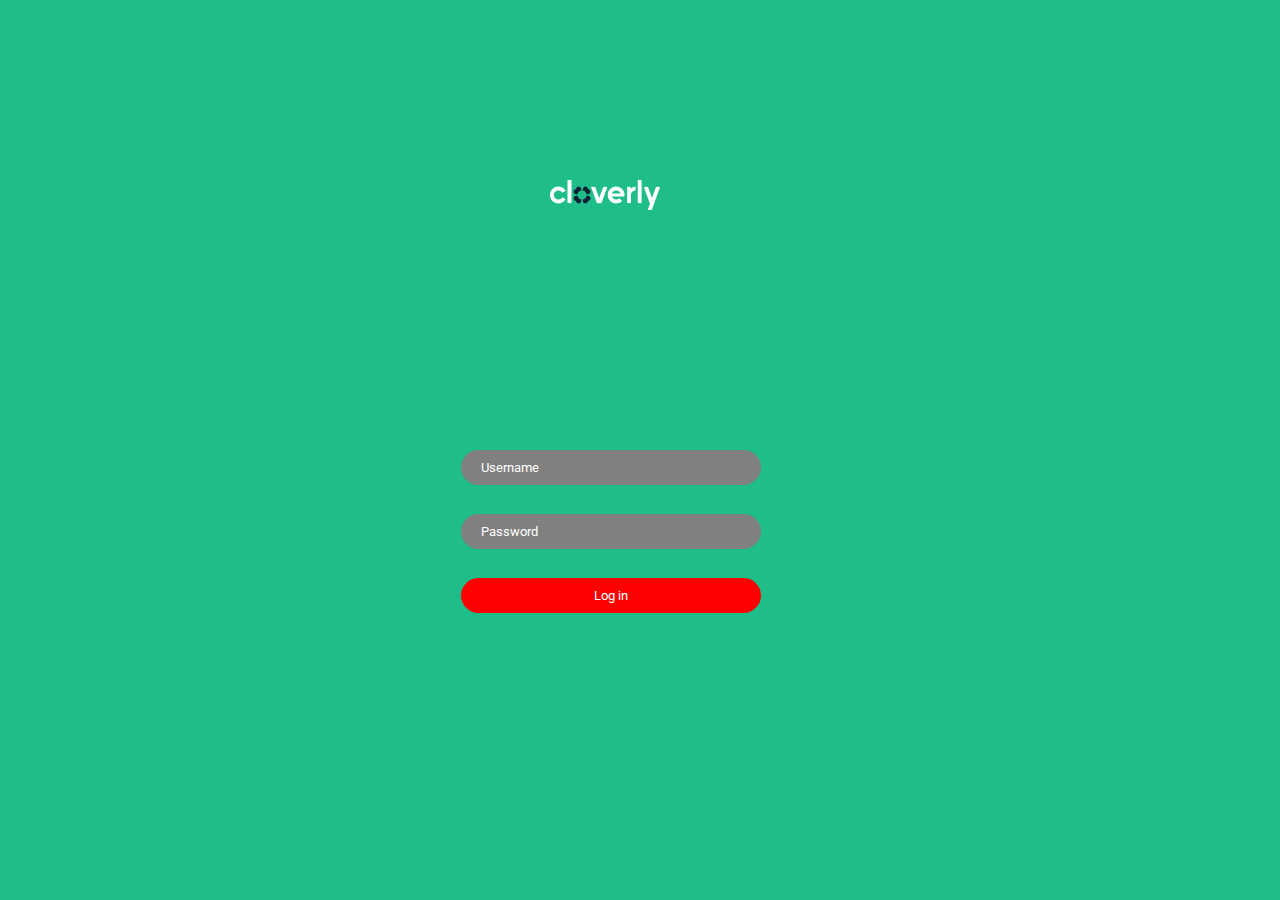
<file: index.html>
<!DOCTYPE html>
<html lang="en">
<head>
    <meta charset="UTF-8">
    <meta http-equiv="X-UA-Compatible" content="IE=edge">
    <meta name="viewport" content="width=device-width, initial-scale=1.0">
    <link rel="stylesheet" href="css/main.css">
    <title>Login</title>
</head>
<body>

    <div class="box">
        <a href="index.html"><img src="image/logo.png" alt=""></a>
    </div>
    <div class="box"> 
        <!-- <h1>Login</h1> -->
        <input class="modal" type="text" placeholder="Username">
        <input class="box_one" type="password" placeholder="Password">
        <a href="site.html"><button class="btn">Log in</button></a>
    </div>
    
</body>
    <script src="js/main.js"></script>
</html>
</file>
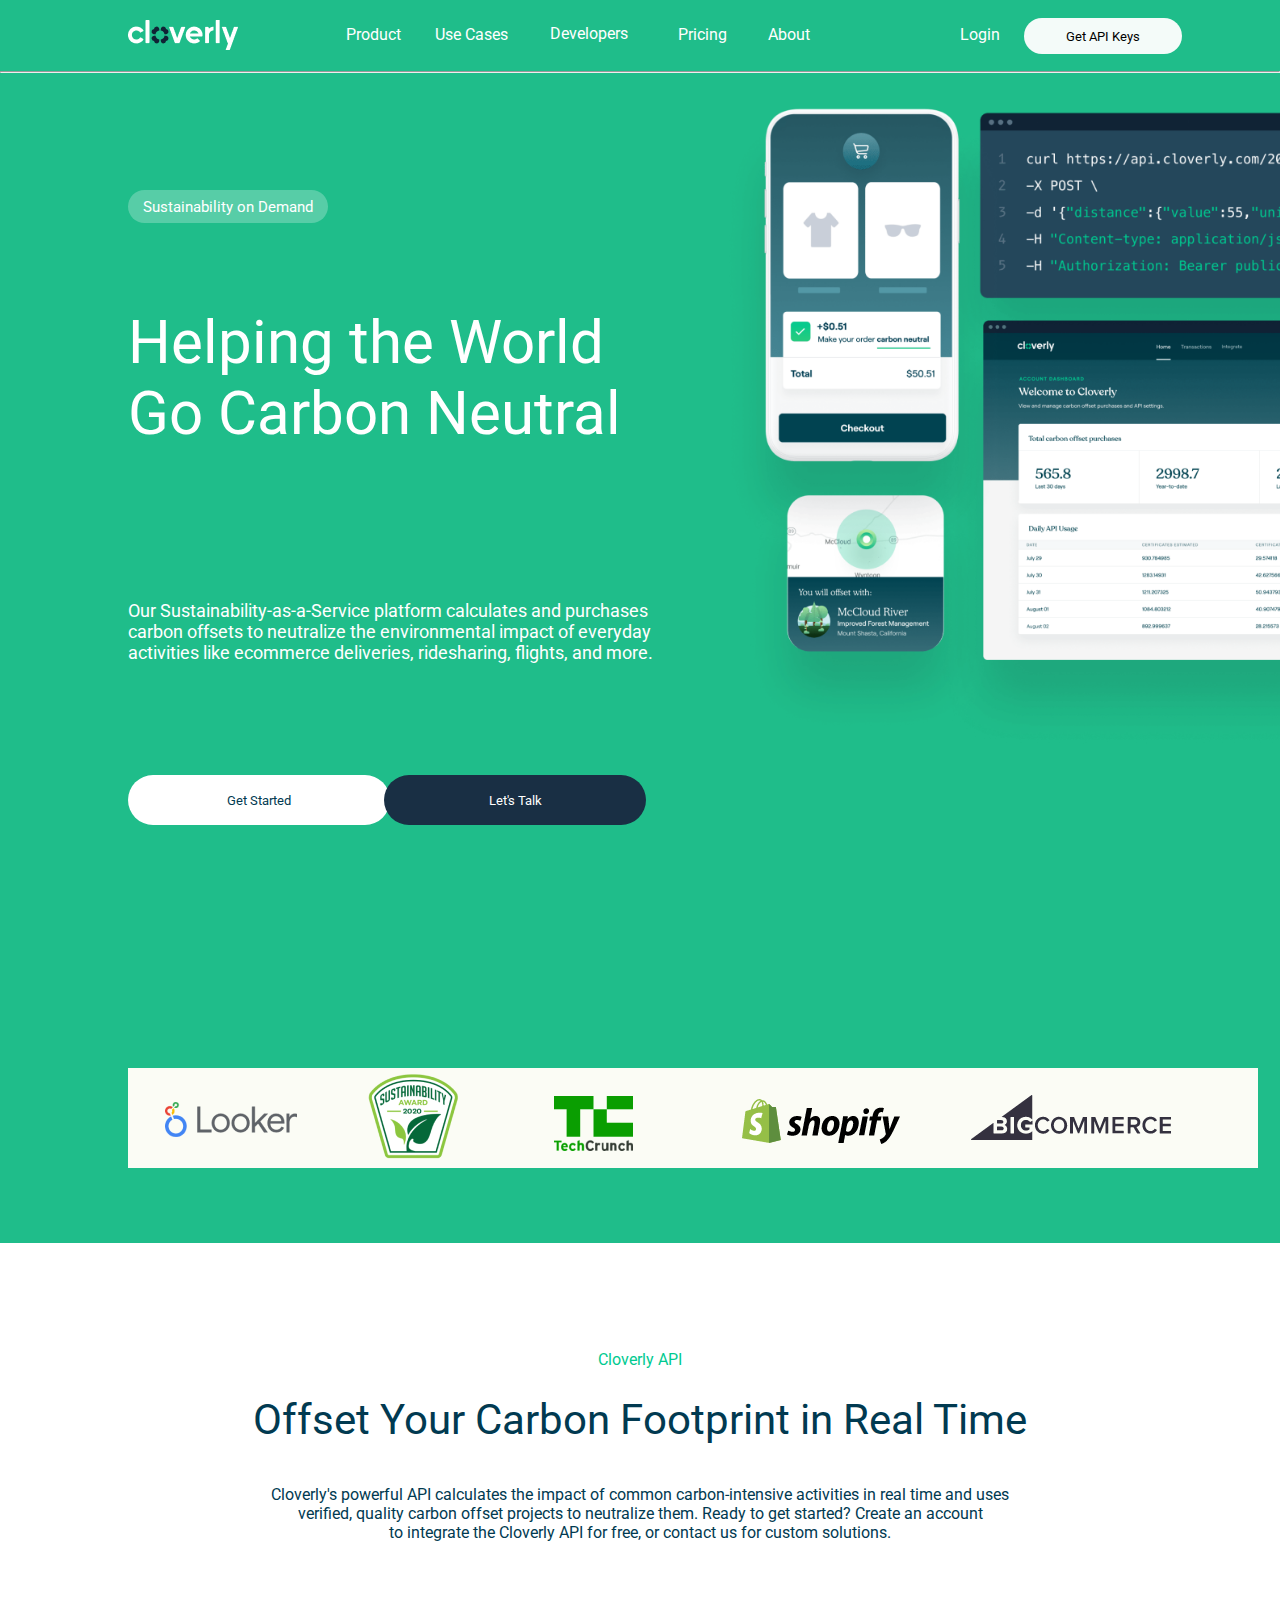
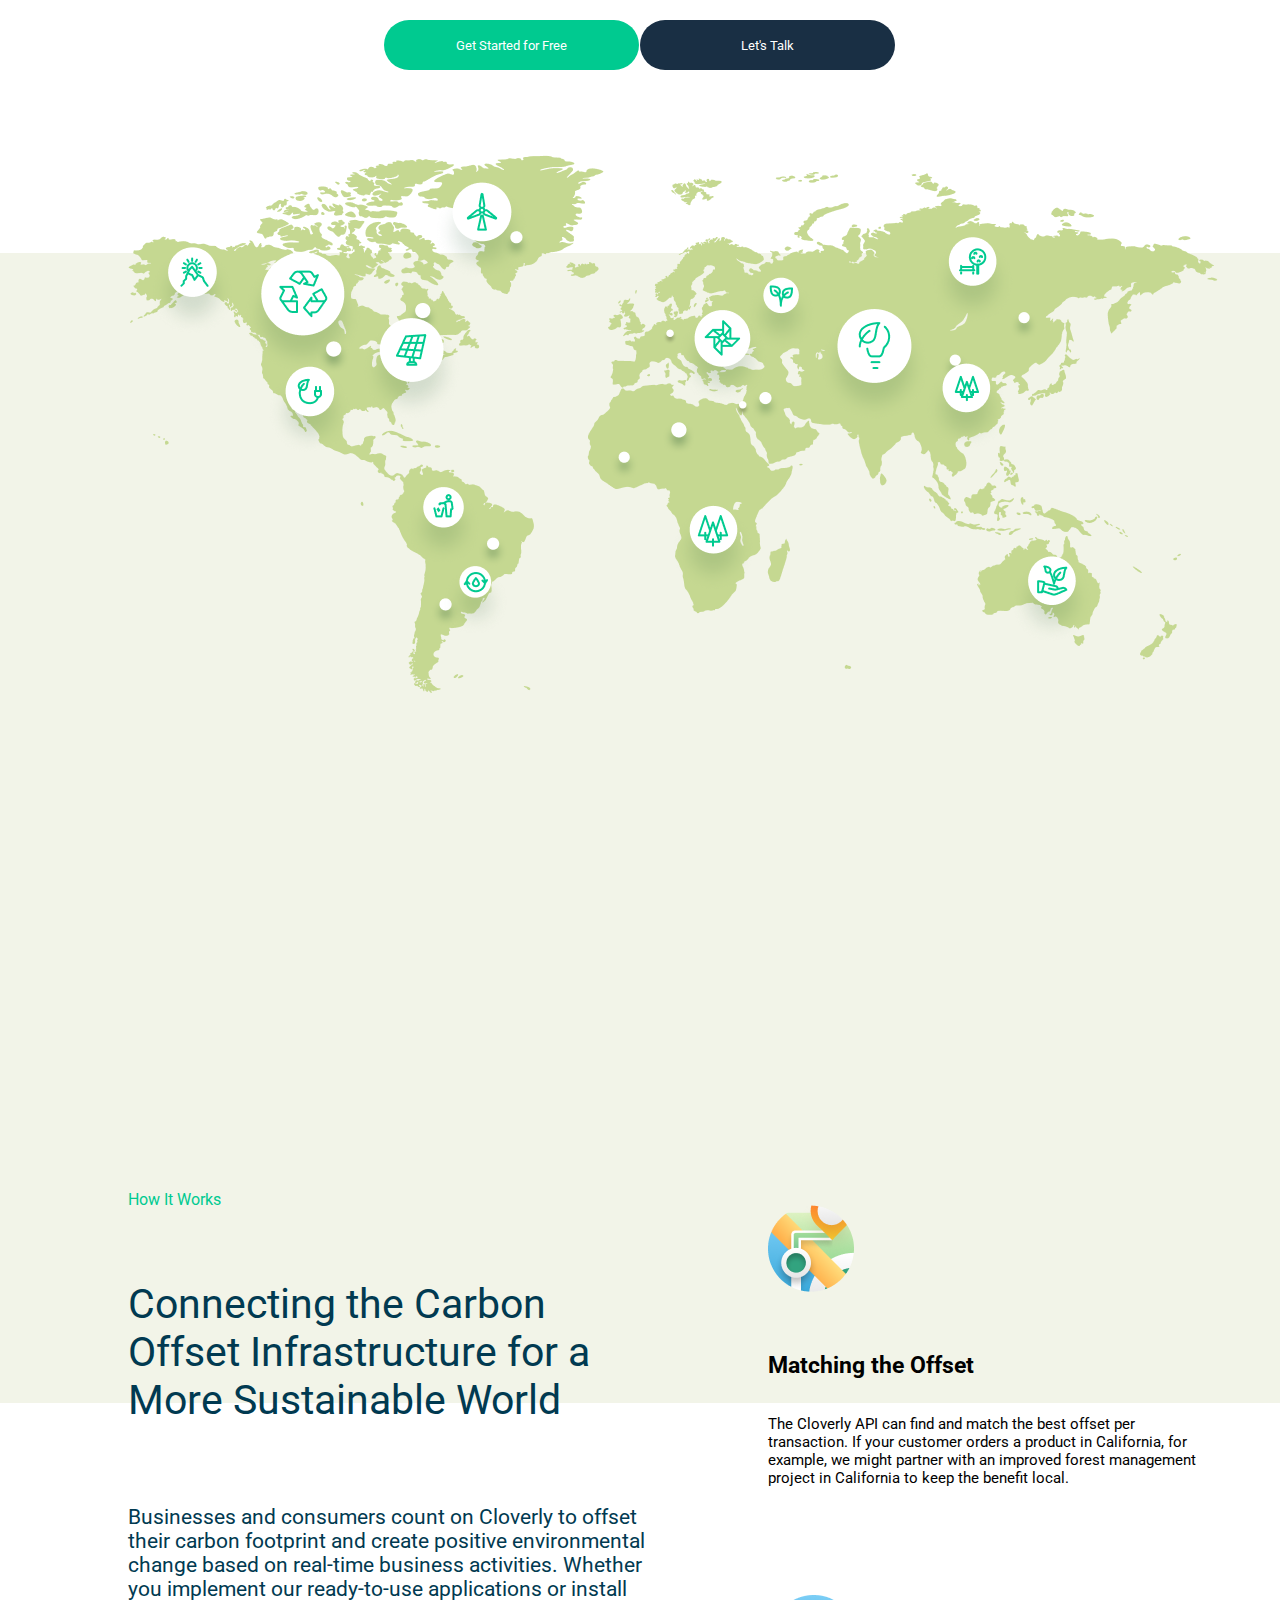
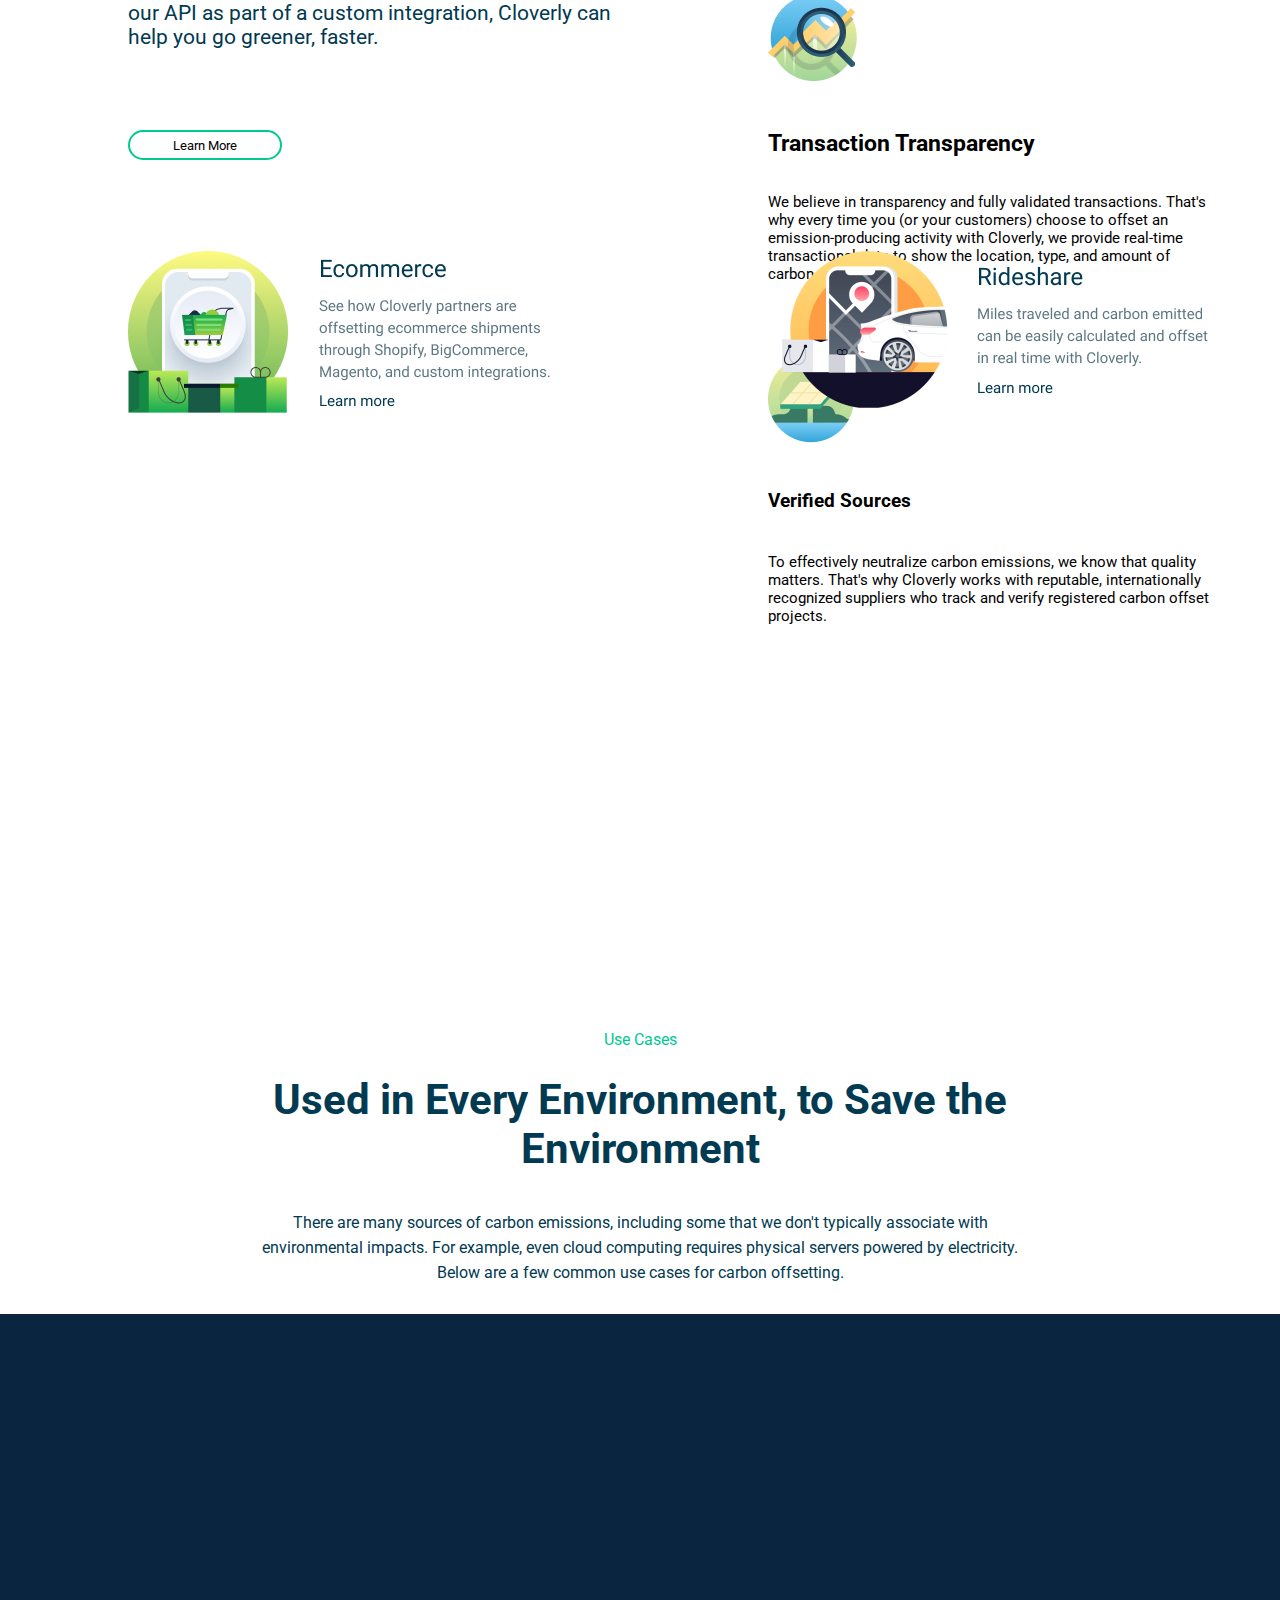
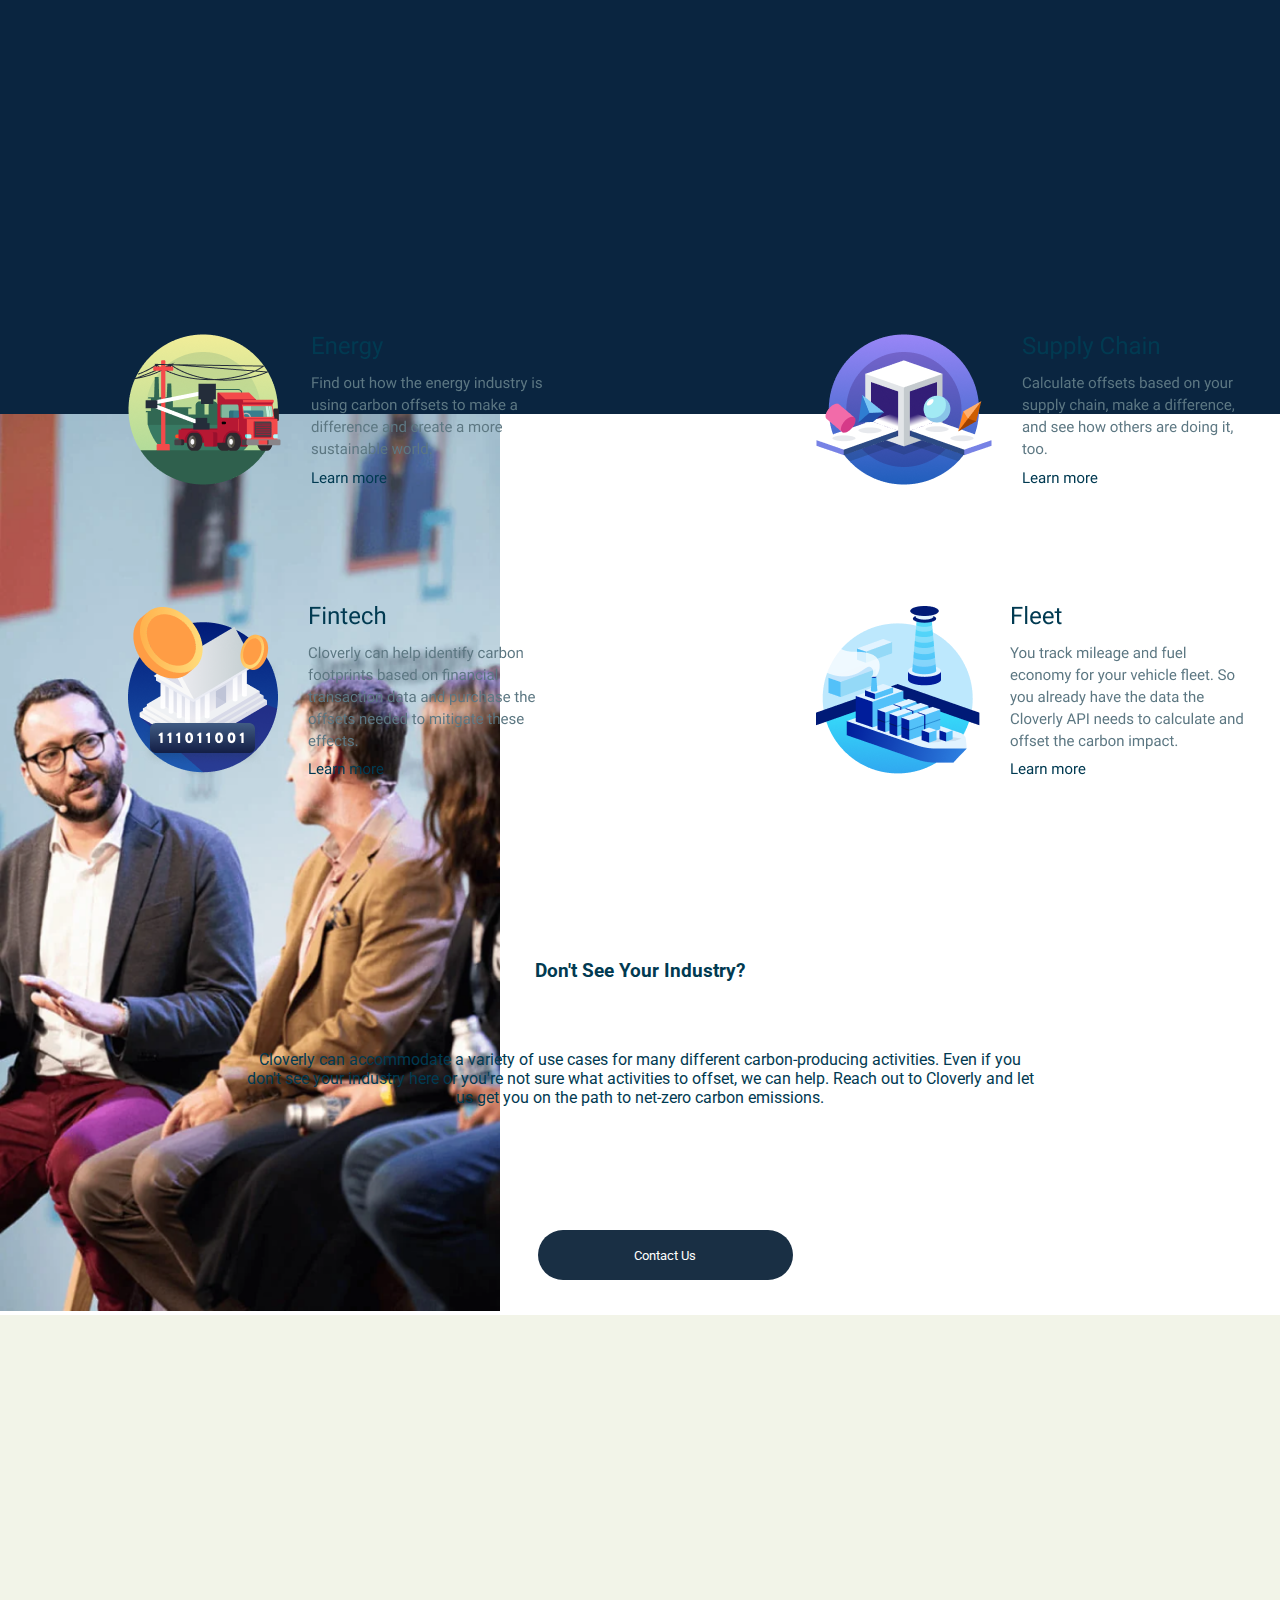
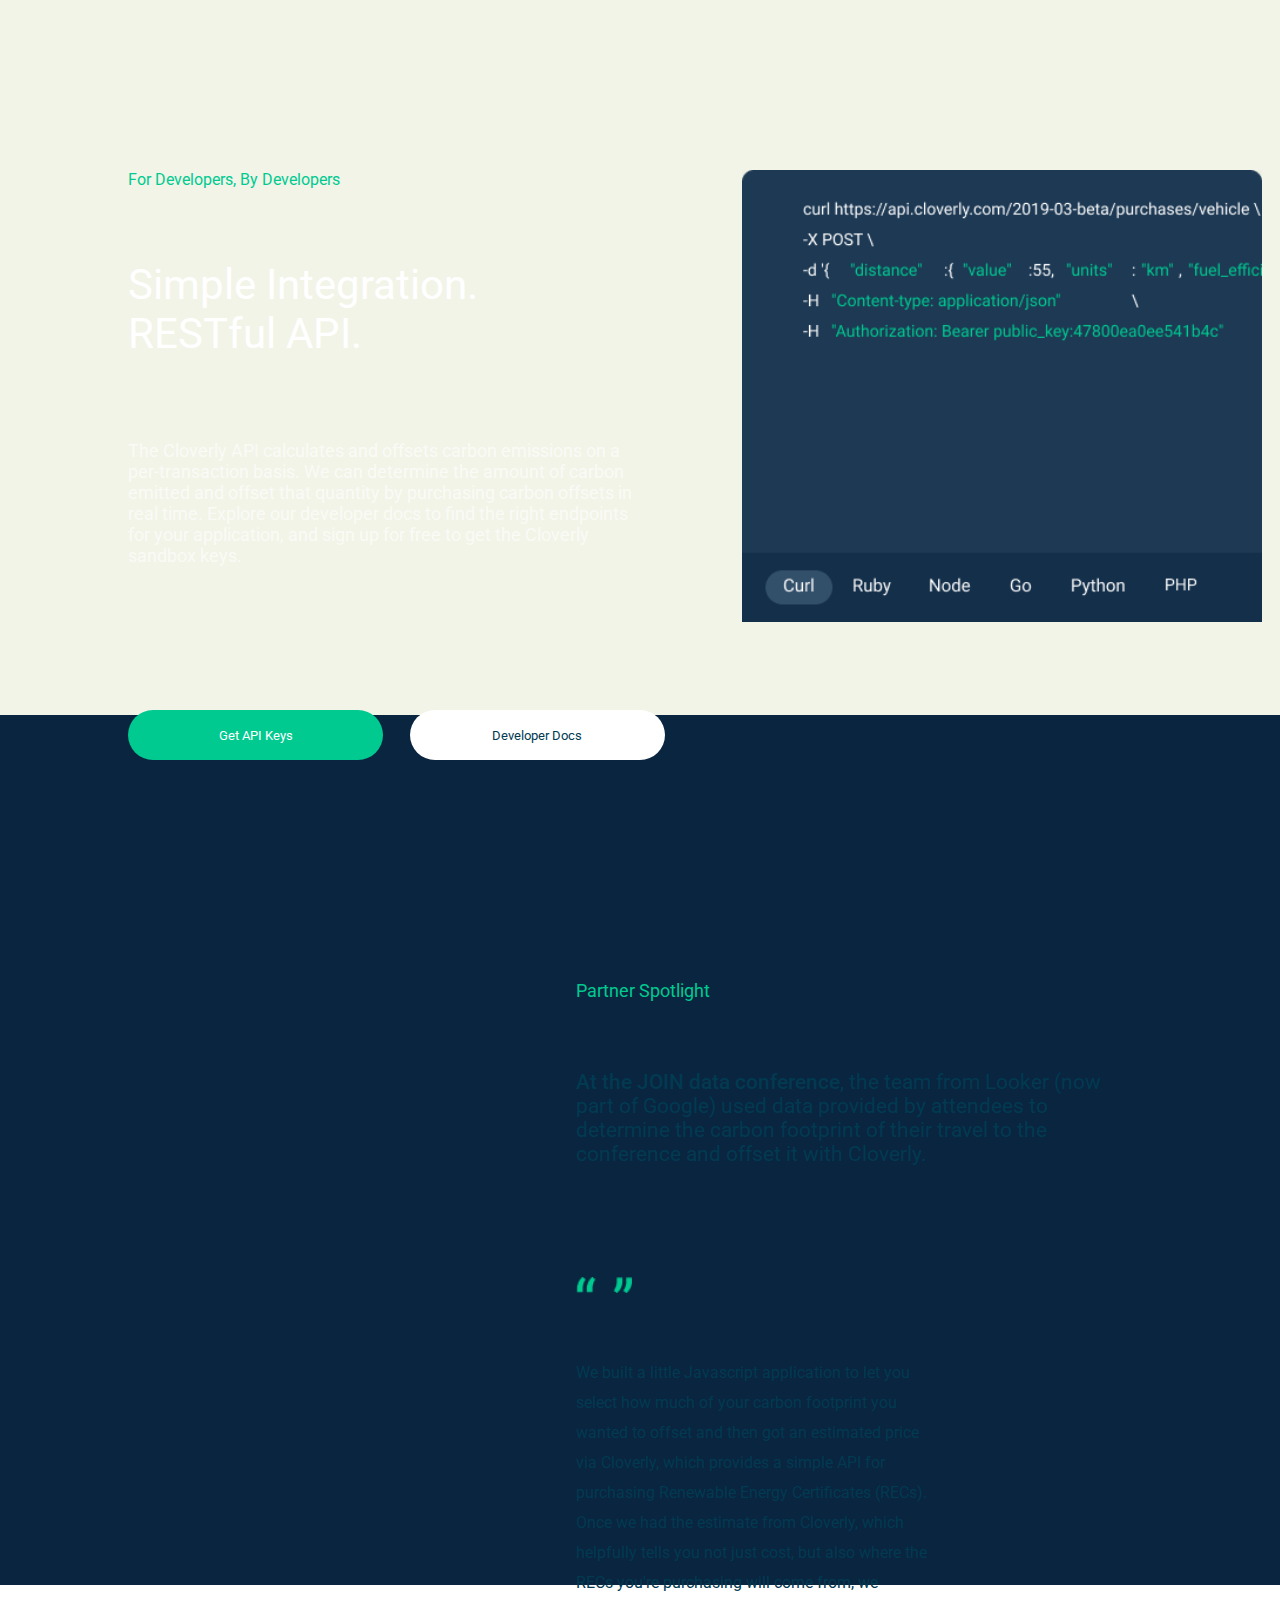
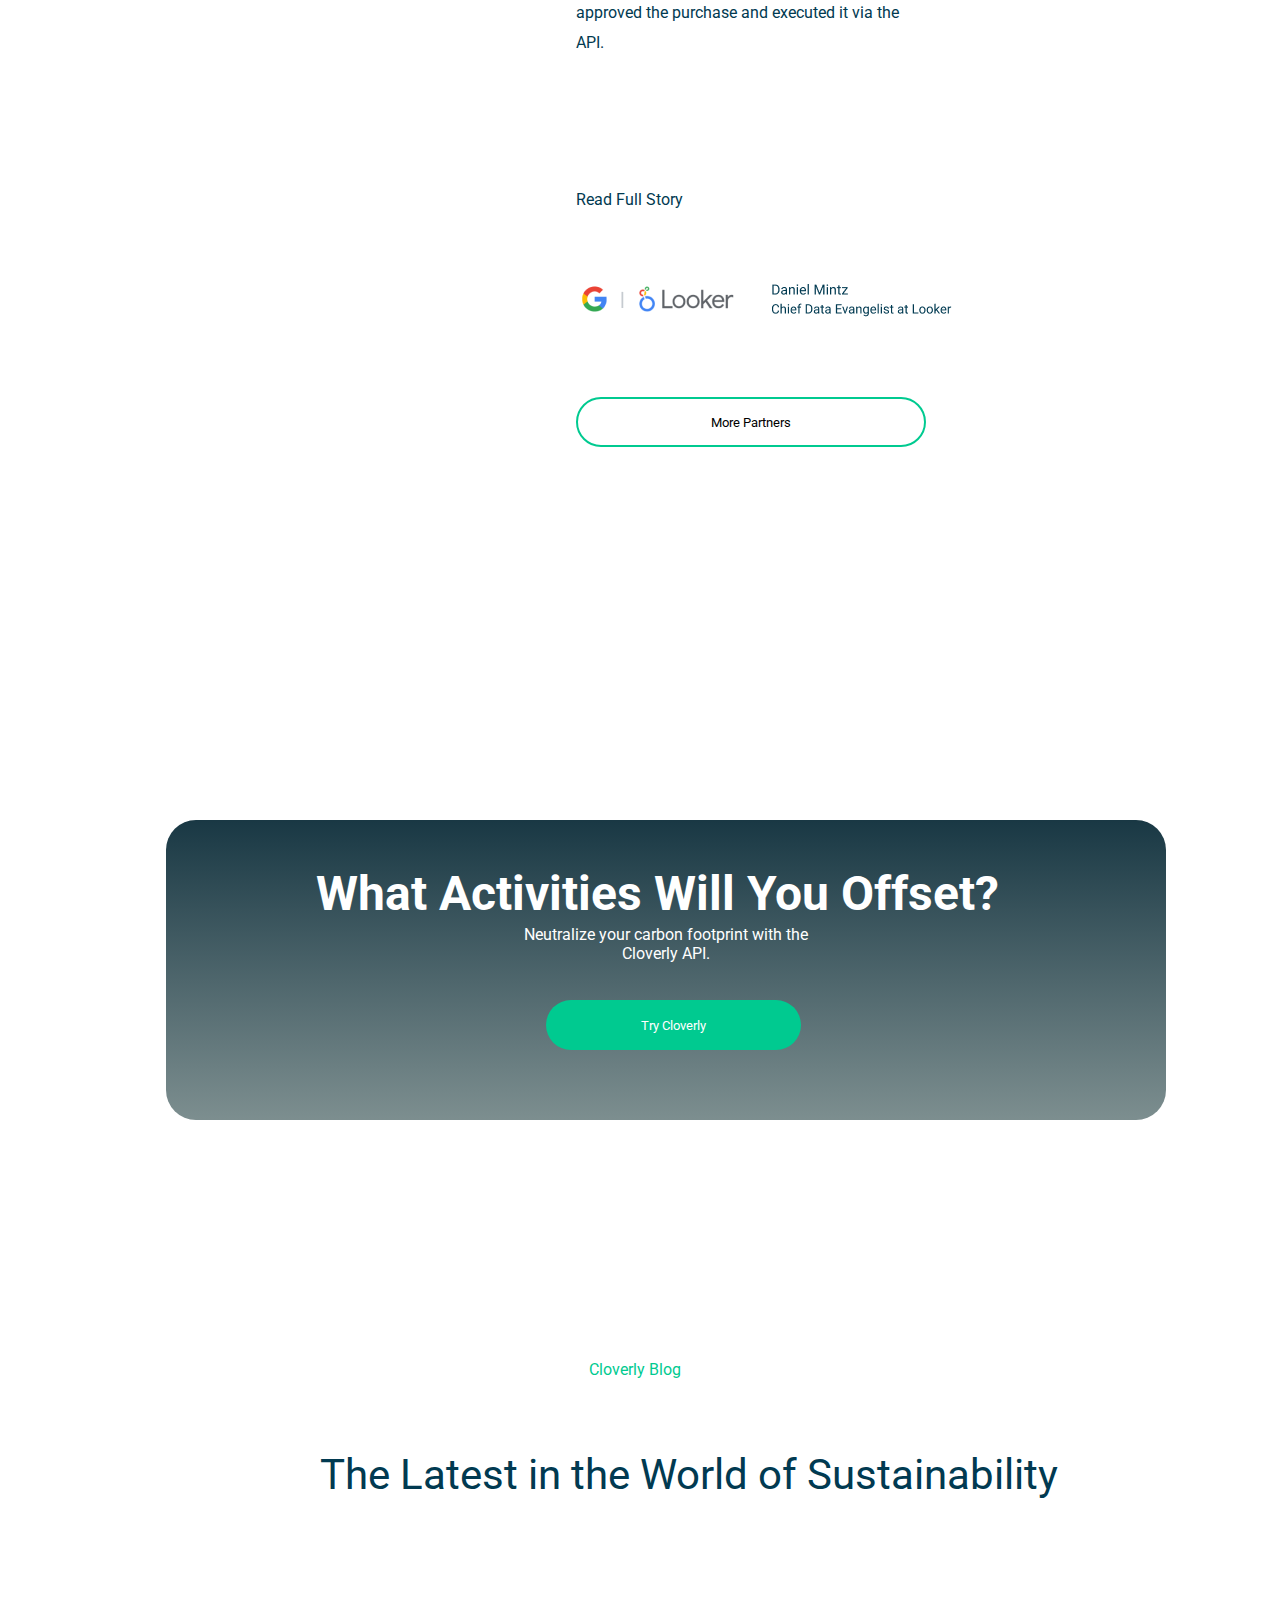
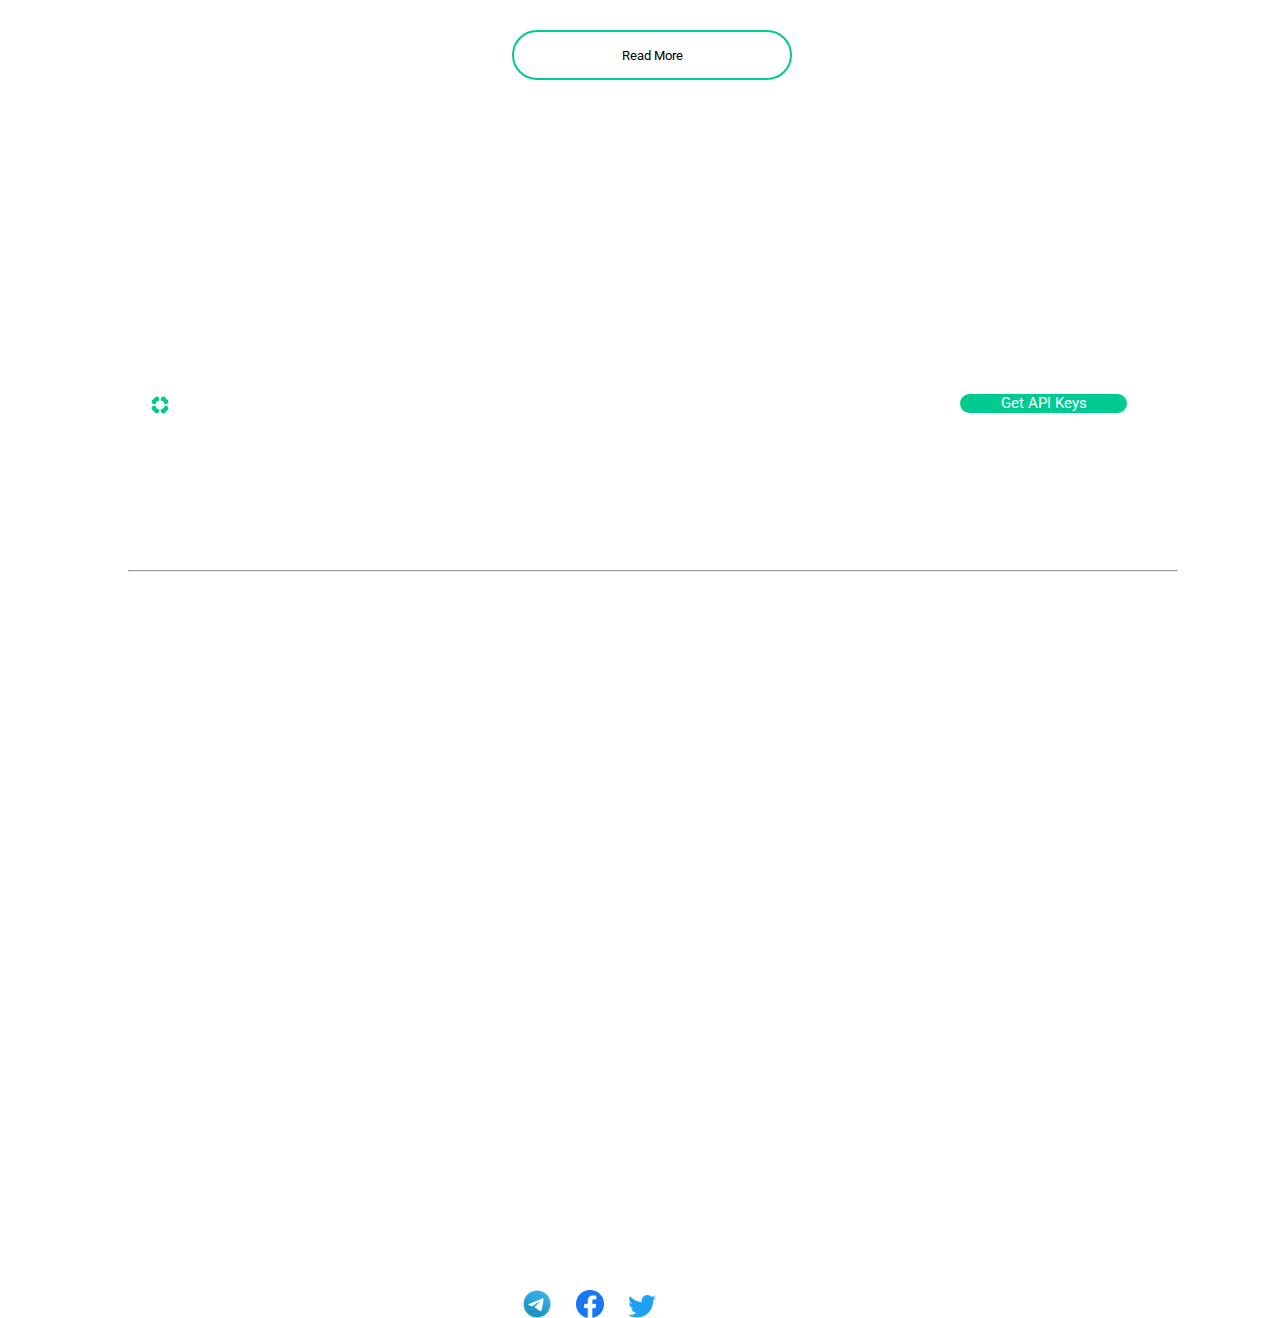
<file: site.html>
<!DOCTYPE html>
<html lang="en">
<head>
    <meta charset="UTF-8">
    <meta http-equiv="X-UA-Compatible" content="IE=edge">
    <meta name="viewport" content="width=device-width, initial-scale=1.0">
    <link rel="stylesheet" href="css/main.css">
    <title>Dowerly</title>
</head>
<body>
    <div class="container">
        <div class="navbar">
            <img src="image/logo.png" alt="">
            <a href="#"><p class="nav-link">Product</p></a>
            <a href="#"><p class="nav-link-Use">Use Cases</p></a>
            <a href="#"><p class="nav-link-Developers">Developers</p></a>
            <a href="#"><p class="nav-link-Pricing">Pricing</p></a>
            <a href="#"><p class="nav-link-About">About</p></a>
            <p style="color: #fff;" class="nav-link-login">Login</p>
            <button class="get">Get API Keys</button>
        </div>
        <hr>
        <div class="header">
            <button class="header-button">Sustainability on Demand</button>
            <h1 class="Helping">Helping the World<br>Go Carbon Neutral</h1>
            <p>Our Sustainability-as-a-Service platform calculates and purchases<br>carbon offsets to neutralize the environmental impact of everyday<br>activities like ecommerce deliveries, ridesharing, flights, and more.</p>
            <button class="Started">Get Started</button>
            <button class="Talk">Let's Talk</button>
            <img class="phone" src="image/phone.png" alt="">
            <img class="logo" src="image/logos.png" alt="">
        </div>
        <div class="map-section">
            <p class="Cloverly">Cloverly API</p>
            <h2 class="Offset">Offset Your Carbon Footprint in Real Time</h2>
            <p class="powerful">Cloverly's powerful API calculates the impact of common carbon-intensive activities in real time and uses<br>verified, quality carbon offset projects to neutralize them. Ready to get started? Create an account<br>to integrate the Cloverly API for free, or contact us for custom solutions.</p>
            <button class="Get">Get Started for Free</button>
            <button class="Talk">Let's Talk</button>
            <img class="map" src="image/map.png" alt="">
        </div>  
        <div class="main_section">
            <p class="How">How It Works</p>
            <h1 class="Connecting">Connecting the Carbon<br>Offset Infrastructure for a<br>More Sustainable World</h1>
            <h6 class="Businesses">Businesses and consumers count on Cloverly to offset<br>their carbon footprint and create positive environmental<br>change based on real-time business activities. Whether<br>you implement our ready-to-use applications or install<br>our API as part of a custom integration, Cloverly can<br>help you go greener, faster.</h6>
            <button>Learn More</button>
            <div class="box">
                <img class="logo" src="image/logo-main-section.png" alt="">
                <h3 class="Matching">Matching the Offset</h3>
                <p class="Cloverly">The Cloverly API can find and match the best offset per<br>transaction. If your customer orders a product in California, for<br>example, we might partner with an improved forest management<br>project in California to keep the benefit local.</p>
            </div>
            <div class="box_one">
                <img class="logo" src="image/sreach.png" alt="">
                <h3 class="Matching">Transaction Transparency</h3>
                <p class="Cloverly">We believe in transparency and fully validated transactions. That's<br>why every time you (or your customers) choose to offset an<br>emission-producing activity with Cloverly, we provide real-time<br>transactional data to show the location, type, and amount of<br>carbon offset.</p>
            </div>
            <div class="box_two">
                <img class="logo" src="image/energy.png" alt="">
                <h3 class="Matching">Verified Sources</h3>
                <p class="Cloverly">To effectively neutralize carbon emissions, we know that quality<br>matters. That's why Cloverly works with reputable, internationally<br>recognized suppliers who track and verify registered carbon offset<br>projects.</p>
            </div>
        </div> 
        <div class="logo_section">
            <p class="Use">Use Cases</p>
            <h2 class="Used">Used in Every Environment, to Save the<br>Environment</h2>
            <p class="There">There are many sources of carbon emissions, including some that we don't typically associate with<br>environmental impacts. For example, even cloud computing requires physical servers powered by electricity.<br> Below are a few common use cases for carbon offsetting.</p>
          <div class="card">
                <div class="logo-section-card">
                    <img src="image/eco.png" alt="">
                </div>
                <div class="logo-section-card-one">
                    <img src="image/ride.png" alt="">
                </div>
                <div class="card-one">
                    <div class="logo-section-card-two">
                        <img src="image/energy1.png" alt="">
                    </div>
                    <div class="logo-section-card-three">
                        <img src="image/supply.png" alt="">
                     </div>
                </div>
                <div class="card-two">
                    <div class="logo-section-four">
                        <img src="image/fligh.png" alt="">
                    </div>
                    <div class="logo-section-five">
                         <img src="image/planning.png" alt="">
                    </div>
                </div>
                <div class="card-three">
                    <div class="logo-section-six">
                        <img src="image/fintech.png" alt="">
                    </div>
                    <div class="logo-section-seven">
                        <img src="image/fleet.png" alt="">
                    </div>
                </div>
            
          </div>
          <h3 class="dont">Don't See Your Industry?</h3>
          <p class="Cloverly">Cloverly can accommodate a variety of use cases for many different carbon-producing activities. Even if you<br>don't see your industry here or you're not sure what activities to offset, we can help. Reach out to Cloverly and let<br>us get you on the path to net-zero carbon emissions.</p>
          <a href="#"><button class="contact">Contact Us</button></a>
        </div>  
        <div class="section__subititle">
            <p class="for">For Developers, By Developers</p>
            <h1 class="Simple">Simple Integration.<br>RESTful API.</h1>
            <p class="Cloverly">The Cloverly API calculates and offsets carbon emissions on a<br>per-transaction basis. We can determine the amount of carbon<br>emitted and offset that quantity by purchasing carbon offsets in<br>real time. Explore our developer docs to find the right endpoints<br>for your application, and sign up for free to get the Cloverly<br>sandbox keys.</p>
            <button class="Get">Get API Keys</button>
            <button class="Developer">Developer Docs</button>
            <img class="img" src="image/img.png" alt="">
        </div>
        <div class="section_rartner">
            <p class="Partner">Partner Spotlight</p>
            <p class="JOIN"><b>At the JOIN data conference</b>, the team from Looker (now<br>part of Google) used data provided by attendees to<br>determine the carbon footprint of their travel to the<br>conference and offset it with Cloverly.</p>
            <img class="qoshtirnoq" src="image/qoshtirnoq.png" alt="">
            <p class="built">We built a little Javascript application to let you<br>select how much of your carbon footprint you<br>wanted to offset and then got an estimated price<br>via Cloverly, which provides a simple API for<br>purchasing Renewable Energy Certificates (RECs).<br>Once we had the estimate from Cloverly, which<br>helpfully tells you not just cost, but also where the<br>RECs you're purchasing will come from, we<br>approved the purchase and executed it via the<br>API.</p>
            <a href="#"><p class="Read">Read Full Story</p></a>
            <img class="person" src="image/person.png" alt="">
            <a target="blank" href="https://www.looker.com/"><img class="google" src="image/google.png" alt=""></a>
            <button>More Partners</button>
        </div>
        <div class="section__blog">
            <div class="box_one">
                <h1 class="Activities">What Activities Will You Offset?</h1>
                <p class="Neutralize">Neutralize your carbon footprint with the<br>Cloverly API.</p>
                <button>Try Cloverly</button>
            </div>
            <p class="Cloverly">Cloverly Blog</p>
            <h2 class="Latest">The Latest in the World of Sustainability</h2>
            <a target="_blank" href="https://blog.clover.com/"><button>Read More</button></a>
        </div>
        <div class="FOOTER1"><hr>
        <h3>Contact Us</h3>
        </div>
        <div class="footer">
            <a href="#"><img class="logo" src="image/logog_footer.png" alt=""></a>
            <a target="_blank" href="login.html"><p class="login">Login</p></a>
            <a href="https://docs.clover.com/reference/getapikey"><button>Get API Keys</button></a>
            <hr>
            <div class="Product">
                <h4>Product</h4>
                <div class="text">
                    <p class="Verified1">Emission Calculations</p>
                    <p class="Verified2">Diverse Offset<br>Portfolio</p>
                    <p class="Verified3">Matching the Offset</p>
                    <p class="Verified4">Transparent Reporting</p>
                    <p class="Verified5">Flexible API<br>Integration</p>
                    <p class="Verified6">Verified Carbon<br>Offsets</p>
                </div>
            </div>
            <div class="Use__Cases">
                <h4>Use Cases</h4>
                <div class="text">
                    <p class="Fleet1">Ecommerce</p>
                    <p class="Fleet2">Rideshare</p>
                    <p class="Fleet3">Flights</p>
                    <p class="Fleet4">Enterprise Resource<br>Planning</p>
                    <p class="Fleet5">Energy</p>
                    <p class="Fleet6">Supply Chain</p>
                    <p class="Fleet7">Fintech</p>
                    <p class="Fleet8">Fleet</p>
                </div>
            </div>
            <div class="Developers">
                <h4>Developers</h4>
                <div class="text">
                    <p class="api">API Docs</p>
                    <p class="api1">Ask Cloverly</p>
                </div>
            </div>
            <div class="About">
                <h4>About</h4>
                <div class="text">
                    <p class="Contact1">How It Works</p>
                    <p class="Contact2">Offset Projects</p>
                    <p class="Contact3">Partners</p>
                    <p class="Contact4">About Us</p>
                    <p class="Contact5">Blog</p>
                    <p class="Contact6">News & Press</p>
                    <p class="Contact7">Contact</p>
                </div>
            </div>
            <a target="_blank" href="https://t.me/husanboyf"><img class="telegram" src="image/Telegram-Logo.png" alt=""></a>
            <a target="_blank" href="https://www.facebook.com/husanboy.fayzullayev.7/"><img class="facebook" src="image/facebook.png" alt=""></a>
            <a target="_blank" href="https://www.google.com/search?q=Twitter+account&oq=twitter+account&aqs=chrome.0.69i59j35i39j46i67i199i465j0i67l2j0i512l2j69i60.1196j0j7&sourceid=chrome&ie=UTF-8"><img class="twitter" src="image/twitter.webp" alt=""></a>
        </div>
    </div>
</body>
    <script src="js/main.js"></script>
</html>
</file>
<file: css/main.css>
@import url("https://fonts.googleapis.com/css2?family=Roboto:ital,wght@0,100;0,300;0,400;0,500;0,700;0,900;1,100;1,300;1,400;1,500;1,700;1,900&display=swap");
* {
  padding: 0;
  margin: 0;
  -webkit-box-sizing: border-box;
          box-sizing: border-box;
  font-family: 'Roboto';
}

.navbar {
  background: #1FBD8A;
  height: 71px;
  -webkit-box-shadow: 0px 5.69882px 9.49804px rgba(19, 40, 29, 0.098);
          box-shadow: 0px 5.69882px 9.49804px rgba(19, 40, 29, 0.098);
  border-radius: 0px;
}

.navbar img {
  position: absolute;
  left: 10%;
  top: 20px;
}

.navbar a {
  text-decoration: none;
  color: #fff;
}

.navbar .nav-link {
  position: absolute;
  color: #fff;
  left: 27%;
  top: 25px;
}

.navbar .nav-link-Developers {
  position: absolute;
  left: 43%;
  top: 24px;
}

.navbar .nav-link-Use {
  position: absolute;
  left: 34%;
  top: 25px;
}

.navbar .nav-link-Pricing {
  position: absolute;
  left: 53%;
  top: 25px;
}

.navbar .nav-link-About {
  position: absolute;
  left: 60%;
  top: 25px;
}

.navbar .nav-link-login {
  position: absolute;
  left: 75%;
  top: 25px;
}

.navbar button {
  width: 158px;
  height: 36px;
  background: #F4FBF9;
  border-radius: 50px;
  position: absolute;
  left: 80%;
  top: 18px;
  border: none;
}

.header {
  background-color: #1FBD8A;
  position: absolute;
  height: 130%;
  width: 100%;
}

.header .header-button {
  font-size: 15px;
  left: 10%;
  position: absolute;
  top: 10%;
  width: 200px;
  height: 33px;
  border: none;
  background: rgba(255, 255, 255, 0.25);
  border-radius: 33px;
  color: #fff;
}

.header .Helping {
  position: absolute;
  color: #fff;
  font-weight: 400;
  left: 10%;
  top: 20%;
  font-size: 60px;
}

.header p {
  position: absolute;
  color: #fff;
  left: 10%;
  top: 45%;
  font-size: 18px;
  font-weight: 400;
}

.header .Started {
  position: absolute;
  width: 262px;
  height: 50px;
  background: #FFFFFF;
  border-radius: 50px;
  color: #013A51;
  border: none;
  left: 10%;
  top: 60%;
}

.header .Started:hover {
  text-shadow: 2px 2px 8px #87CE7A;
  cursor: pointer;
}

.header .Started:active {
  cursor: pointer;
  -webkit-box-shadow: 0px 5px 10px 2px rgba(34, 60, 80, 0.2);
          box-shadow: 0px 5px 10px 2px rgba(34, 60, 80, 0.2);
}

.header .Talk {
  position: absolute;
  width: 262px;
  height: 50px;
  background: #192F44;
  border-radius: 50px;
  color: #fff;
  border: none;
  left: 30%;
  top: 60%;
}

.header .Talk:hover {
  text-shadow: 2px 2px 8px #87CE7A;
  cursor: pointer;
}

.header .Talk:active {
  cursor: pointer;
  -webkit-box-shadow: 0px 5px 10px 2px rgba(34, 60, 80, 0.2);
          box-shadow: 0px 5px 10px 2px rgba(34, 60, 80, 0.2);
}

.header .phone {
  position: absolute;
  left: 55.5%;
  width: 600px;
}

.header .logo {
  position: absolute;
  left: 10%;
  top: 85%;
}

.box {
  width: 100%;
  height: 50vh;
  background-color: #1FBD8A;
  -webkit-box-pack: center;
      -ms-flex-pack: center;
          justify-content: center;
  -webkit-box-align: center;
      -ms-flex-align: center;
          align-items: center;
}

.box img {
  position: absolute;
  left: 43%;
  top: 20%;
  background-color: #1FBD8A;
}

.box .card {
  border: 4px solid white;
  border-radius: 50px;
  position: absolute;
  width: 100px;
  height: 100px;
  margin-top: 10%;
  margin-left: 43%;
}

.box .card h2 {
  color: #fff;
  font-family: 'Courier New', Courier, monospace;
  margin-left: 30%;
  margin-top: 7%;
  font-size: 70px;
}

.box .modal {
  position: absolute;
  padding: 10px;
  border-radius: 50px;
  background-color: transparent;
  color: #fff;
  border: none;
  background-color: gray;
  margin-top: 0%;
  margin-left: 36%;
  width: 300px;
  padding-left: 20px;
  cursor: pointer;
}

.box h1 {
  color: #fff;
  left: 43%;
  position: absolute;
  top: 30%;
}

.box .box_one {
  position: absolute;
  border: none;
  background-color: gray;
  margin-top: 5%;
  margin-left: 36%;
  width: 300px;
  padding: 10px;
  border-radius: 50px;
  padding-left: 20px;
  cursor: pointer;
}

.box ::-webkit-input-placeholder {
  color: #fff;
}

.box :-ms-input-placeholder {
  color: #fff;
}

.box ::-ms-input-placeholder {
  color: #fff;
}

.box ::placeholder {
  color: #fff;
}

.box button {
  position: absolute;
  padding: 10px;
  width: 300px;
  border-radius: 50px;
  background-color: red;
  border: none;
  margin-top: 10%;
  margin-left: 36%;
  color: #fff;
}

.box button:hover {
  cursor: pointer;
}

.box .go {
  background-color: black;
}

.map-section {
  background-color: #FBFCF5;
  height: 500px;
}

.map-section .Cloverly {
  position: absolute;
  top: 150%;
  text-align: center;
  width: 100%;
  color: #00CA90;
}

.map-section .Offset {
  position: absolute;
  color: #013A51;
  text-align: center;
  width: 100%;
  font-weight: 400;
  font-size: 42px;
  top: 155%;
}

.map-section .powerful {
  position: absolute;
  text-align: center;
  width: 100%;
  color: #013A51;
  top: 165%;
}

.map-section .Get {
  position: absolute;
  width: 255px;
  height: 50px;
  background: #00CA90;
  border-radius: 50px;
  border: none;
  color: #fff;
  left: 30%;
  top: 180%;
}

.map-section .Talk {
  position: absolute;
  width: 255px;
  height: 50px;
  background: #192F44;
  border-radius: 50px;
  border: none;
  color: #fff;
  left: 50%;
  top: 180%;
}

.map-section .Get:hover {
  text-shadow: 2px 2px 8px #87CE7A;
  cursor: pointer;
}

.map-section .Get:active {
  cursor: pointer;
  -webkit-box-shadow: 0px 5px 10px 2px rgba(34, 60, 80, 0.2);
          box-shadow: 0px 5px 10px 2px rgba(34, 60, 80, 0.2);
}

.map-section .Talk:hover {
  text-shadow: 2px 2px 8px #87CE7A;
  cursor: pointer;
}

.map-section .Talk:active {
  cursor: pointer;
  -webkit-box-shadow: 0px 5px 10px 2px rgba(34, 60, 80, 0.2);
          box-shadow: 0px 5px 10px 2px rgba(34, 60, 80, 0.2);
}

.map-section .map {
  position: absolute;
  left: 10%;
  top: 195%;
}

.main_section {
  background: #F2F4E8;
  height: 1150px;
  margin-top: 100%;
}

.main_section .box {
  background: none;
}

.main_section .box .logo {
  position: absolute;
  top: 290%;
  left: 60%;
  top: 310%;
  background: none;
}

.main_section .box .Matching {
  position: absolute;
  font-size: 23px;
  top: 328%;
  left: 60%;
}

.main_section .box .Cloverly {
  font-size: 15px;
  position: absolute;
  top: 287%;
  top: 335%;
  left: 60%;
}

.main_section .box_one .logo {
  position: absolute;
  top: 355%;
  left: 60%;
}

.main_section .box_one .Matching {
  font-size: 23px;
  top: 370%;
  position: absolute;
  left: 60%;
}

.main_section .box_one .Cloverly {
  position: absolute;
  font-size: 15px;
  top: 377%;
  position: absolute;
  left: 60%;
}

.main_section .box_two .logo {
  position: absolute;
  left: 60%;
  top: 395%;
}

.main_section .box_two .Matching {
  position: absolute;
  left: 60%;
  top: 410%;
}

.main_section .box_two .Cloverly {
  position: absolute;
  top: 417%;
  left: 60%;
  font-size: 15px;
}

.main_section .How {
  position: absolute;
  top: 310%;
  left: 10%;
  color: #00CA90;
}

.main_section .Connecting {
  position: absolute;
  font-weight: 400;
  color: #013A51;
  top: 320%;
  left: 10%;
  font-size: 41px;
}

.main_section .Businesses {
  position: absolute;
  color: #013A51;
  font-weight: 400;
  font-size: 21px;
  left: 10%;
  top: 345%;
}

.main_section button {
  width: 154px;
  height: 30px;
  border: 2px solid #00CA90;
  border-radius: 50px;
  left: 10%;
  top: 370%;
  position: absolute;
  background-color: transparent;
}

.main_section button:hover {
  text-shadow: 2px 2px 10px #000;
  cursor: pointer;
}

.main_section button:active {
  cursor: pointer;
  -webkit-box-shadow: 0px 5px 10px 2px #00CA90;
          box-shadow: 0px 5px 10px 2px #00CA90;
}

.main_section .img-text {
  position: absolute;
  width: 400px;
  top: 310%;
  left: 60%;
}

.logo_section .Use {
  position: absolute;
  top: 470%;
  color: #00CA90;
  text-align: center;
  width: 100%;
}

.logo_section .Used {
  position: absolute;
  width: 100%;
  text-align: center;
  font-weight: 400px;
  font-size: 42px;
  color: #013A51;
  top: 475%;
}

.logo_section .There {
  position: absolute;
  width: 100%;
  text-align: center;
  color: #013A51;
  top: 490%;
  line-height: 25px;
}

.logo_section .card {
  display: -webkit-box;
  display: -ms-flexbox;
  display: flex;
  margin-left: 10%;
  margin-top: 35%;
}

.logo_section .card .logo-section-card-one {
  position: absolute;
  left: 61%;
}

.logo_section .card .card-one {
  display: -webkit-box;
  display: -ms-flexbox;
  display: flex;
  position: absolute;
  top: 570%;
}

.logo_section .card .card-one .logo-section-card-three {
  position: absolute;
  left: 155%;
}

.logo_section .card .card-two {
  position: absolute;
  display: none;
  top: 540%;
}

.logo_section .card .card-two .logo-section-five {
  position: absolute;
  left: 160%;
}

.logo_section .card .card-three {
  position: absolute;
  top: 600%;
  display: -webkit-box;
  display: -ms-flexbox;
  display: flex;
}

.logo_section .card .card-three .logo-section-seven {
  position: absolute;
  left: 155%;
}

.logo_section .dont {
  color: #013A51;
  text-align: center;
  position: absolute;
  width: 100%;
  top: 640%;
}

.logo_section .Cloverly {
  position: absolute;
  text-align: center;
  width: 100%;
  color: #013A51;
  top: 650%;
}

.logo_section button {
  width: 255px;
  height: 50px;
  background: #192F44;
  border-radius: 50px;
  color: #fff;
  border: none;
  position: absolute;
  left: 42%;
  top: 670%;
}

.logo_section button:hover {
  text-shadow: 2px 2px 8px #87CE7A;
  cursor: pointer;
}

.logo_section button:active {
  cursor: pointer;
  -webkit-box-shadow: 0px 5px 10px 2px rgba(34, 60, 80, 0.2);
          box-shadow: 0px 5px 10px 2px rgba(34, 60, 80, 0.2);
}

.section__subititle {
  background: url(../image/background.png);
  height: 700px;
  margin-top: 70%;
}

.section__subititle .for {
  position: absolute;
  color: #00CA90;
  left: 10%;
  top: 730%;
}

.section__subititle .Simple {
  position: absolute;
  color: #fff;
  font-weight: 400;
  font-size: 42px;
  left: 10%;
  top: 740%;
}

.section__subititle .Cloverly {
  position: absolute;
  left: 10%;
  color: rgba(255, 255, 255, 0.65);
  top: 760%;
  font-size: 18px;
}

.section__subititle .Get {
  position: absolute;
  left: 10%;
  width: 255px;
  height: 50px;
  border-radius: 50px;
  background-color: #00CA90;
  color: #fff;
  border: none;
  top: 790%;
}

.section__subititle .Get:hover {
  text-shadow: 2px 2px 8px #87CE7A;
  cursor: pointer;
}

.section__subititle .Get:active {
  cursor: pointer;
  -webkit-box-shadow: 0px 5px 10px 2px rgba(19, 33, 44, 0.2);
          box-shadow: 0px 5px 10px 2px rgba(19, 33, 44, 0.2);
}

.section__subititle .Developer {
  background-color: #FFFFFF;
  width: 255px;
  height: 50px;
  position: absolute;
  border-radius: 50px;
  color: #013A51;
  border: none;
  left: 32%;
  top: 790%;
}

.section__subititle .Developer:hover {
  text-shadow: 2px 2px 8px #87CE7A;
  cursor: pointer;
}

.section__subititle .Developer:active {
  cursor: pointer;
  -webkit-box-shadow: 0px 5px 10px 2px rgba(34, 60, 80, 0.2);
          box-shadow: 0px 5px 10px 2px rgba(34, 60, 80, 0.2);
}

.section__subititle .img {
  position: absolute;
  left: 58%;
  top: 730%;
  width: 520px;
}

.section_rartner .person {
  width: 500px;
}

.section_rartner .Partner {
  position: absolute;
  left: 45%;
  top: 820%;
  color: #00CA90;
  font-size: 18px;
}

.section_rartner .JOIN {
  position: absolute;
  font-size: 21px;
  top: 830%;
  left: 45%;
  color: #013A51;
}

.section_rartner .JOIN b {
  font-weight: 500;
}

.section_rartner .qoshtirnoq {
  position: absolute;
  top: 853%;
  left: 45%;
  width: 56px;
}

.section_rartner .built {
  position: absolute;
  left: 45%;
  top: 862%;
  color: #013A51;
  font-size: 25xp;
  line-height: 30px;
}

.section_rartner a {
  text-decoration: none;
}

.section_rartner .Read {
  position: absolute;
  left: 45%;
  top: 910%;
  color: #013A51;
}

.section_rartner .google {
  position: absolute;
  top: 920%;
  left: 44%;
}

.section_rartner button {
  width: 350px;
  height: 50px;
  border: none;
  border: 2px solid #00CA90;
  border-radius: 50px;
  background-color: transparent;
  position: absolute;
  left: 45%;
  top: 933%;
}

.section_rartner button:hover {
  text-shadow: 2px 2px 8px #87CE7A;
  cursor: pointer;
}

.section_rartner button:active {
  cursor: pointer;
  -webkit-box-shadow: 0px 5px 10px 2px rgba(19, 33, 44, 0.2);
          box-shadow: 0px 5px 10px 2px rgba(19, 33, 44, 0.2);
}

.section__blog {
  background-color: #F2F4E8;
  height: 1000px;
}

.section__blog .box_one {
  height: 300px;
  width: 1000px;
  left: 13%;
  top: 980%;
  position: absolute;
  background: -webkit-gradient(linear, left top, left bottom, from(rgba(255, 255, 255, 0)), color-stop(217.84%, #F2F4E8)), #193844;
  background: linear-gradient(180deg, rgba(255, 255, 255, 0) 0%, #F2F4E8 217.84%), #193844;
  border-radius: 30px;
}

.section__blog .box_one .Activities {
  position: absolute;
  color: #fff;
  font-size: 48px;
  left: 15%;
  top: 15%;
}

.section__blog .box_one .Neutralize {
  position: absolute;
  color: #fff;
  text-align: center;
  width: 100%;
  top: 35%;
}

.section__blog .box_one button {
  color: #fff;
  position: absolute;
  width: 255px;
  height: 50px;
  background: #00CA90;
  border-radius: 50px;
  border: none;
  left: 38%;
  top: 60%;
}

.section__blog .box_one button:hover {
  text-shadow: 2px 2px 8px #87CE7A;
  cursor: pointer;
}

.section__blog .box_one button:active {
  cursor: pointer;
  -webkit-box-shadow: 0px 5px 10px 2px rgba(19, 33, 44, 0.2);
          box-shadow: 0px 5px 10px 2px rgba(19, 33, 44, 0.2);
}

.section__blog .Cloverly {
  position: absolute;
  color: #00CA90;
  left: 46%;
  top: 1040%;
}

.section__blog .Latest {
  position: absolute;
  color: #013A51;
  left: 25%;
  top: 1050%;
  font-size: 42px;
  font-weight: 400;
}

.section__blog button {
  width: 280px;
  height: 50px;
  background: transparent;
  border: 2px solid #00CA90;
  border-radius: 50px;
  left: 40%;
  top: 1070%;
  position: absolute;
}

.section__blog button:hover {
  text-shadow: 2px 2px 8px #87CE7A;
  cursor: pointer;
}

.section__blog button:active {
  cursor: pointer;
  -webkit-box-shadow: 0px 5px 10px 2px rgba(19, 33, 44, 0.2);
          box-shadow: 0px 5px 10px 2px rgba(19, 33, 44, 0.2);
}

.FOOTER1 {
  display: none;
}

.footer {
  background: url(../image/background.png);
  height: 870px;
}

.footer a {
  text-decoration: none;
  color: #fff;
}

.footer .login {
  position: absolute;
  left: 70%;
  top: 1110%;
}

.footer .logo {
  left: 10%;
  position: absolute;
  top: 1110%;
}

.footer .logos {
  display: none;
}

.footer button {
  height: 19px;
  width: 167px;
  background: #00CA90;
  border-radius: 50px;
  color: #fff;
  font-size: 15px;
  text-align: center;
  border: none;
  position: absolute;
  top: 1110.4%;
  left: 75%;
}

.footer hr {
  width: 1050px;
  left: 10%;
  top: 1130%;
  position: absolute;
}

.footer .Product h4 {
  color: #fff;
  left: 10%;
  position: absolute;
  letter-spacing: 2.6px;
  text-transform: uppercase;
  color: rgba(255, 255, 255, 0.75);
  top: 1135%;
}

.footer .Product .text {
  font-size: 14px;
}

.footer .Product .text .Verified1 {
  color: #FFFFFF;
  left: 10%;
  position: absolute;
  top: 1143%;
}

.footer .Product .text .Verified2 {
  color: #FFFFFF;
  left: 10%;
  position: absolute;
  top: 1150%;
}

.footer .Product .text .Verified3 {
  color: #FFFFFF;
  left: 10%;
  position: absolute;
  top: 1160%;
}

.footer .Product .text .Verified4 {
  color: #FFFFFF;
  left: 10%;
  position: absolute;
  top: 1169%;
}

.footer .Product .text .Verified5 {
  color: #FFFFFF;
  left: 10%;
  position: absolute;
  top: 1180%;
}

.footer .Product .text .Verified6 {
  color: #FFFFFF;
  left: 10%;
  position: absolute;
  top: 1190%;
}

.footer .Use__Cases .telegram {
  display: none;
}

.footer .Use__Cases h4 {
  position: absolute;
  left: 30%;
  top: 1135%;
  letter-spacing: 2.6px;
  text-transform: uppercase;
  color: rgba(255, 255, 255, 0.75);
}

.footer .Use__Cases .text {
  font-size: 14px;
}

.footer .Use__Cases .text .Fleet1 {
  color: #FFFFFF;
  position: absolute;
  top: 1143%;
  left: 30%;
}

.footer .Use__Cases .text .Fleet2 {
  color: #FFFFFF;
  left: 30%;
  position: absolute;
  top: 1151%;
}

.footer .Use__Cases .text .Fleet3 {
  color: #FFFFFF;
  position: absolute;
  top: 1160%;
  left: 30%;
}

.footer .Use__Cases .text .Fleet4 {
  color: #FFFFFF;
  left: 30%;
  position: absolute;
  top: 1169%;
}

.footer .Use__Cases .text .Fleet5 {
  color: #FFFFFF;
  left: 30%;
  position: absolute;
  top: 1180%;
}

.footer .Use__Cases .text .Fleet6 {
  color: #FFFFFF;
  left: 30%;
  position: absolute;
  top: 1187%;
}

.footer .Use__Cases .text .Fleet7 {
  position: absolute;
  left: 30%;
  top: 1193%;
  color: #FFFFFF;
}

.footer .Use__Cases .text .Fleet8 {
  position: absolute;
  left: 30%;
  top: 1200%;
  color: #FFFFFF;
}

.footer .Developers h4 {
  position: absolute;
  left: 48%;
  top: 1135%;
  letter-spacing: 2.6px;
  text-transform: uppercase;
  color: rgba(255, 255, 255, 0.75);
}

.footer .Developers .text {
  font-size: 14px;
}

.footer .Developers .text .api {
  color: #FFFFFF;
  position: absolute;
  top: 1143%;
  left: 48%;
}

.footer .Developers .text .api1 {
  color: #FFFFFF;
  left: 48%;
  position: absolute;
  top: 1151%;
}

.footer .About h4 {
  position: absolute;
  left: 68%;
  top: 1135%;
  letter-spacing: 2.6px;
  text-transform: uppercase;
  color: rgba(255, 255, 255, 0.75);
}

.footer .About .text {
  font-size: 14px;
}

.footer .About .text .Contact1 {
  color: #FFFFFF;
  left: 68%;
  position: absolute;
  top: 1143%;
}

.footer .About .text .Contact2 {
  color: #FFFFFF;
  left: 68%;
  position: absolute;
  top: 1150%;
}

.footer .About .text .Contact3 {
  color: #FFFFFF;
  left: 68%;
  position: absolute;
  top: 1160%;
}

.footer .About .text .Contact4 {
  color: #FFFFFF;
  left: 68%;
  position: absolute;
  top: 1169%;
}

.footer .About .text .Contact5 {
  color: #FFFFFF;
  left: 68%;
  position: absolute;
  top: 1180%;
}

.footer .About .text .Contact6 {
  color: #FFFFFF;
  left: 68%;
  position: absolute;
  top: 1190%;
}

.footer .About .text .Contact7 {
  color: #FFFFFF;
  left: 68%;
  position: absolute;
  top: 1197%;
}

.footer .telegram {
  position: absolute;
  width: 50px;
  top: 1210%;
  left: 40%;
}

.footer .facebook {
  position: absolute;
  width: 28px;
  top: 1210%;
  left: 45%;
}

.footer .twitter {
  position: absolute;
  width: 30px;
  top: 1210.5%;
  left: 49%;
}

@media (max-width: 600px) {
  .container {
    width: 100%;
  }
  .navbar .nav-link {
    display: none;
  }
  .navbar .nav-link-Use {
    display: none;
  }
  .navbar .nav-link-Developers {
    display: none;
  }
  .navbar .nav-link-Pricing {
    display: none;
  }
  .navbar .nav-link-About {
    display: none;
  }
  .navbar .nav-link-login {
    display: -webkit-box;
    display: -ms-flexbox;
    display: flex;
  }
  .navbar button {
    display: none;
  }
  .header .header-button {
    position: absolute;
    left: 23%;
  }
  .header p {
    display: none;
  }
  .header h1 {
    text-align: center;
    margin-left: -7%;
  }
  .header .phone {
    display: none;
  }
  .header .logo {
    display: none;
  }
  .header .Started {
    position: absolute;
    top: 60%;
    left: 15%;
  }
  .header .Talk {
    position: absolute;
    top: 68%;
    left: 15%;
  }
  .map-section .Offset {
    position: absolute;
    top: 160%;
  }
  .map-section .Get {
    position: absolute;
    left: 17%;
    top: 240%;
  }
  .map-section .powerful {
    position: absolute;
    top: 200%;
  }
  .map-section .Talk {
    position: absolute;
    left: 17%;
    top: 250%;
  }
  .map-section .map {
    width: 300px;
    position: absolute;
    top: 270%;
  }
  .box {
    width: 100%;
    position: absolute;
    background-color: #1FBD8A;
    height: 100%;
  }
  .box img {
    display: block;
  }
  img {
    position: absolute;
    top: 50%;
  }
  .modal {
    position: absolute;
    left: -30%;
    top: 45%;
  }
  .box_one {
    position: absolute;
    left: -30%;
    top: 50%;
  }
  .btn {
    position: absolute;
    left: -30%;
    top: 55%;
  }
  .main_section {
    background: none;
  }
  .main_section .Connecting {
    font-size: 25px;
    text-align: center;
    font-weight: 700;
  }
  .main_section .How {
    position: absolute;
    left: 34%;
  }
  .main_section h6 {
    left: -50%;
    text-align: center;
  }
  .main_section .Businesses {
    position: absolute;
    left: 7%;
    top: 337%;
  }
  .main_section button {
    position: absolute;
    top: 385%;
    left: 30%;
  }
  .main_section .box .logo {
    position: absolute;
    left: 37%;
    top: 260%;
  }
  .main_section .box .Matching {
    position: absolute;
    left: 24%;
    top: 280%;
  }
  .main_section .box .Cloverly {
    position: absolute;
    left: 7%;
    text-align: center;
    font-size: 20px;
    top: 287%;
  }
  .main_section .box_one {
    display: none;
  }
  .main_section .box_two .logo {
    top: 470%;
    left: 38%;
  }
  .main_section .box_two .Matching {
    position: absolute;
    left: 32%;
    top: 485%;
  }
  .main_section .box_two .Cloverly {
    position: absolute;
    left: 7%;
    text-align: center;
    font-size: 20px;
    top: 490%;
  }
  .logo_section .card .Use {
    position: absolute;
  }
  .logo_section .card .Used {
    position: absolute;
    left: 10%;
  }
  .logo_section .card .logo-section-card {
    position: absolute;
    top: 620%;
    width: 150px;
    left: 0;
    display: none;
  }
  .logo_section .card .logo-section-card-one {
    position: absolute;
    top: 655%;
    left: 0;
    width: 100px;
    display: none;
  }
  .logo_section .card .card-one, .logo_section .card .card-two, .logo_section .card .card-three {
    display: none;
  }
  .logo_section .contact {
    position: absolute;
    top: 690%;
    left: 15%;
  }
  .logo_section .Use {
    position: absolute;
    top: 540%;
  }
  .logo_section .Used {
    position: absolute;
    top: 550%;
    font-size: 42px;
  }
  .logo_section .There {
    position: absolute;
    top: 585%;
  }
  .section__subititle {
    background: none;
  }
  .section__subititle .img {
    width: 345px;
    left: 0%;
    top: 820%;
  }
  .section__subititle .Get {
    top: 880%;
    left: 15%;
  }
  .section__subititle .Developer {
    border: 1px solid #00CA90;
    top: 890%;
    left: 15%;
  }
  .section__subititle .for {
    left: 12%;
  }
  .section__subititle .Simple {
    top: 740%;
    color: #000;
    text-align: center;
    left: 3%;
  }
  .section__subititle .Cloverly {
    color: #000;
    text-align: center;
    top: 770%;
    left: 0%;
  }
  .section_rartner .person {
    width: 345px;
    position: absolute;
    top: 930%;
  }
  .section_rartner .JOIN {
    position: absolute;
    text-align: center;
    width: 100%;
    left: -0.5%;
    top: 1050%;
  }
  .section_rartner .qoshtirnoq {
    position: absolute;
    top: 1090%;
    left: 40%;
  }
  .section_rartner .Read {
    display: none;
  }
  .section_rartner button {
    display: none;
  }
  .section_rartner .google {
    display: none;
  }
  .section_rartner .built {
    position: absolute;
    left: 1%;
    text-align: center;
    font-size: 20px;
    top: 1100%;
  }
  .section__blog .box_one {
    display: none;
  }
  .section__blog .Cloverly {
    top: 1200%;
    left: 33%;
  }
  .section__blog .Latest {
    position: absolute;
    top: 1210%;
    text-align: center;
    left: 0%;
  }
  .section__blog button {
    left: 10%;
    top: 1250%;
  }
  .FOOTER1 {
    display: block;
    width: 340px;
    position: absolute;
    top: 1280%;
    left: 0%;
  }
  .FOOTER1 h3 {
    position: absolute;
    left: 34%;
    top: 1200%;
  }
  .footer {
    background: none;
    background-color: url(../image/background.jpg);
    height: 700px;
    width: 100%;
  }
  .footer .logo {
    display: block;
    position: absolute;
  }
  .footer hr {
    display: none;
  }
  .footer button {
    left: 25%;
    top: 1300%;
  }
  .footer button:hover {
    cursor: pointer;
  }
  .footer .login {
    color: #000;
    top: 1290%;
    left: 42%;
  }
  .footer .About {
    display: none;
  }
  .footer .Developers {
    display: none;
  }
  .footer .Use__Cases {
    display: none;
  }
  .footer .Product {
    display: none;
  }
  .footer .telegram {
    top: 1310%;
    left: 25%;
  }
  .footer .facebook {
    top: 1310%;
    left: 45%;
  }
  .footer .twitter {
    top: 1310.5%;
    left: 60%;
  }
}
</file>
